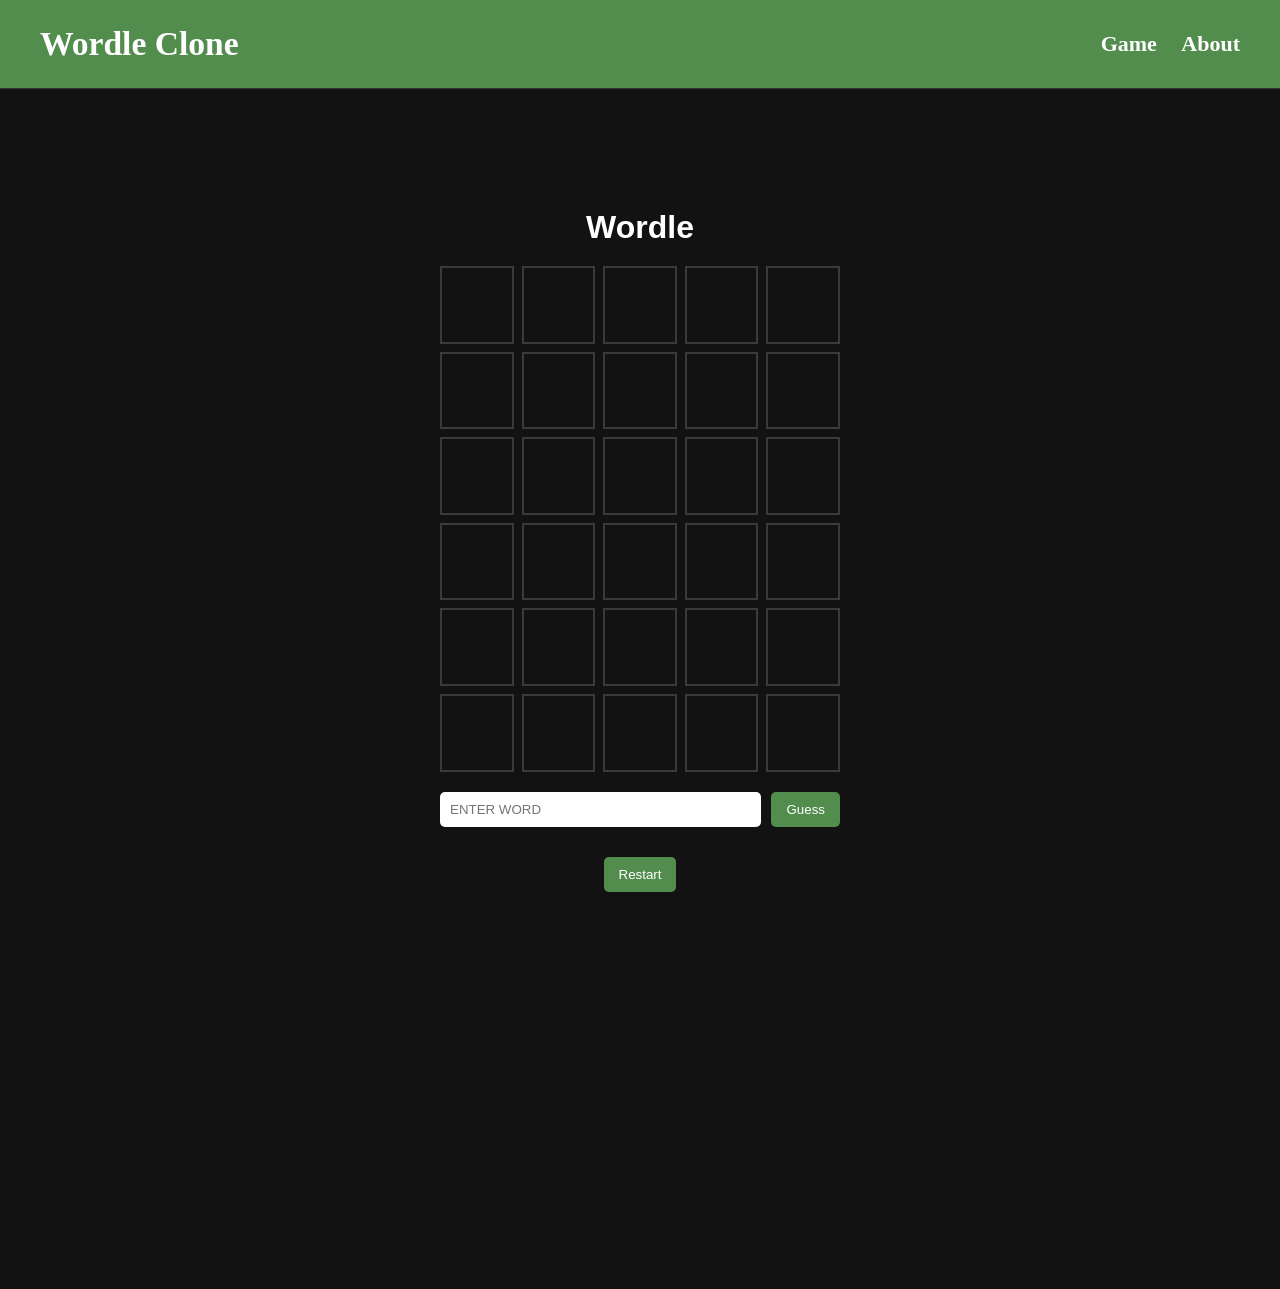
<file: wordle_game/index.html>
<!doctype html>
<html lang="en">
  <head>
    <meta charset="UTF-8" />
    <meta name="viewport" content="width=device-width, initial-scale=1.0" />
    <title>Wordle Clone</title>
    <link rel="stylesheet" href="indexpage.css" />
    <link rel="stylesheet" href="aboutpage.css" />
  </head>
  <body>
    <div class="navbar">
      <div class="leftside1">Wordle Clone</div>
      <div class="rightside1">
        <a href="index.html">Game</a>
        <a href="about.html">About</a>
      </div>
    </div>

    <div class="container">
      <h1>Wordle</h1>

      <div id="board"></div>

      <div class="input00">
        <input
          type="text"
          id="guess_input"
          maxlength="5"
          placeholder="Enter word"
        />
        <button id="submit_button">Guess</button>
      </div>

      <p id="message"></p>

      <button id="restart_button">Restart</button>
    </div>
    <script src="script.js"></script>
  </body>
</html>
</file>
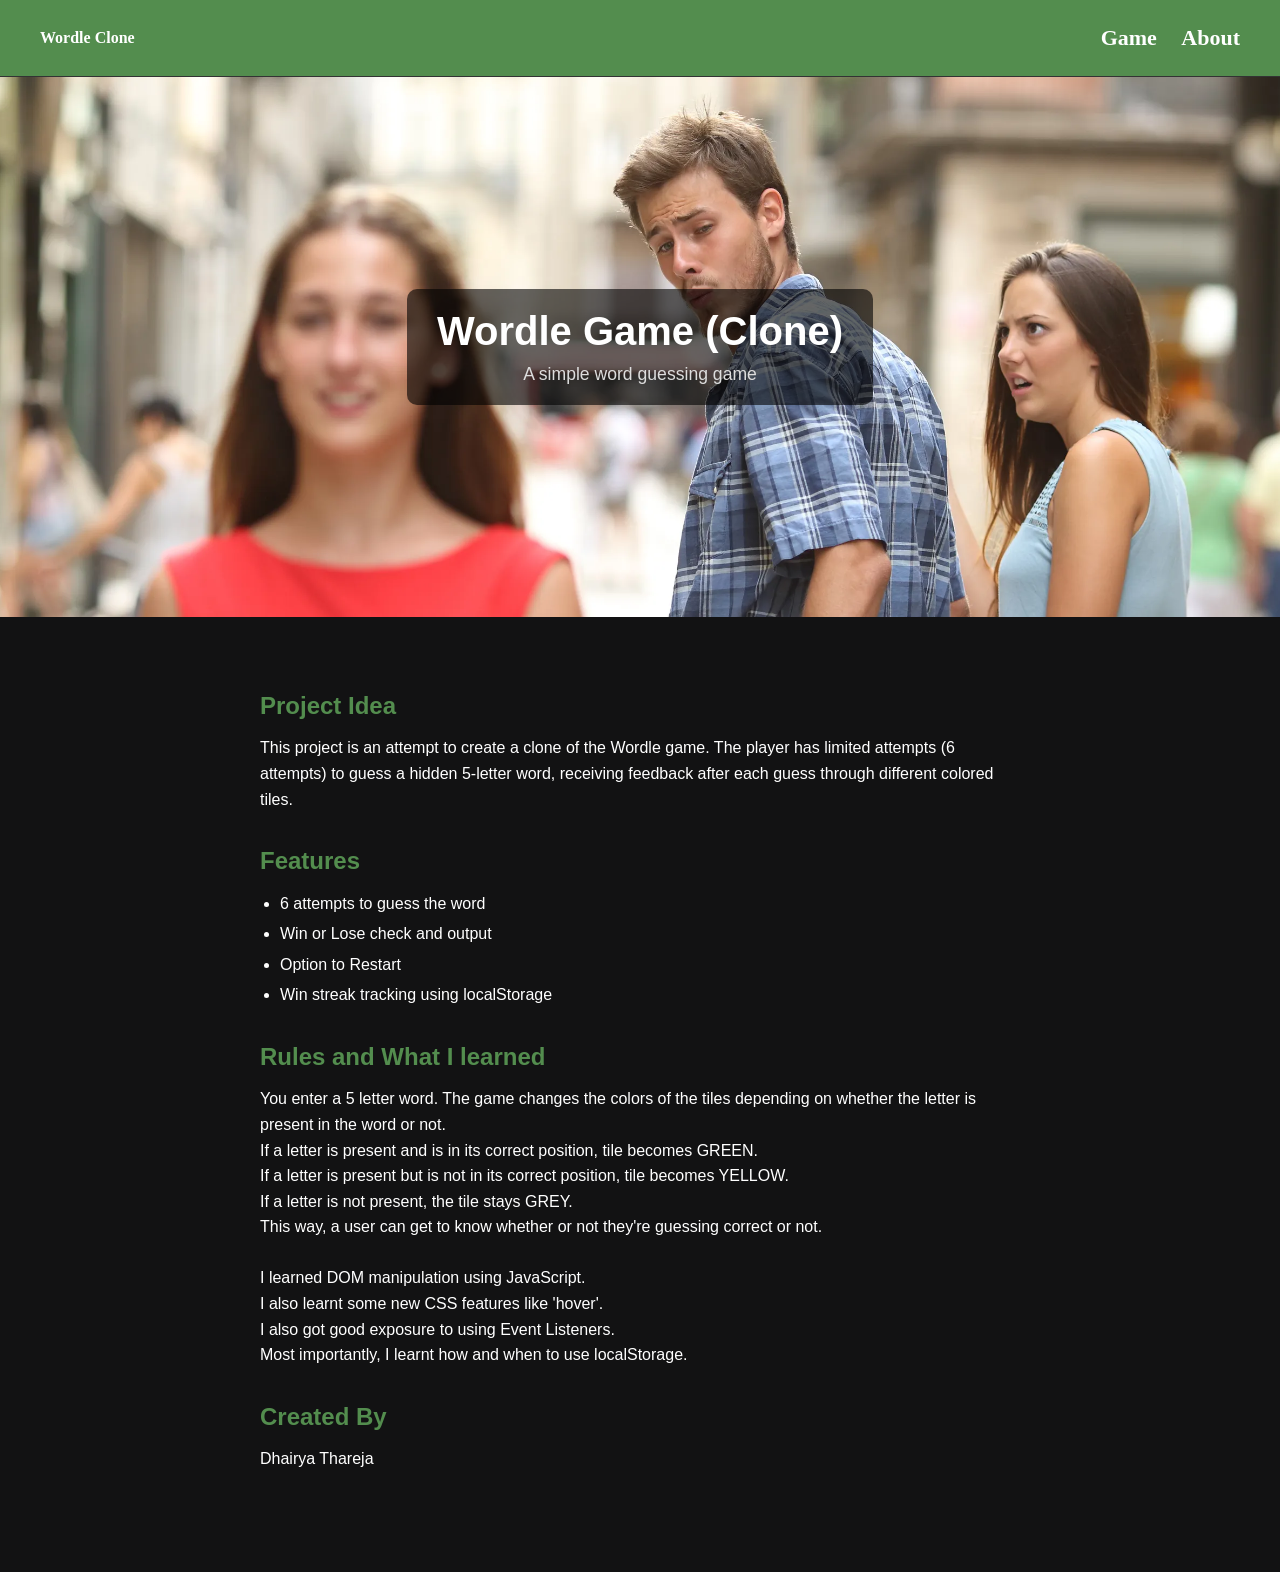
<file: wordle_game/about.html>
<!doctype html>
<html lang="en">
  <head>
    <meta charset="UTF-8" />
    <meta name="viewport" content="width=device-width, initial-scale=1.0" />
    <title>About Wordle</title>
    <link rel="stylesheet" href="indexpage.css" />
    <link rel="stylesheet" href="aboutpage.css" />
  </head>
  <body>
    <div class="navbar">
      <div class="leftside">Wordle Clone</div>
      <div class="rightside">
        <a href="index.html">Game</a>
        <a href="about.html">About</a>
      </div>
    </div>

    <section class="intro">
      <div class="introcontent">
        <h1>Wordle Game (Clone)</h1>
        <p>A simple word guessing game</p>
      </div>
    </section>

    <div class="about">
      <section>
        <h2>Project Idea</h2>
        <p>
          This project is an attempt to create a clone of the Wordle game. The
          player has limited attempts (6 attempts) to guess a hidden 5-letter
          word, receiving feedback after each guess through different colored
          tiles.
        </p>
      </section>

      <section>
        <h2>Features</h2>
        <ul>
          <li>6 attempts to guess the word</li>
          <li>Win or Lose check and output</li>
          <li>Option to Restart</li>
          <li>Win streak tracking using localStorage</li>
        </ul>
      </section>

      <section>
        <h2>Rules and What I learned</h2>
        <p>
          You enter a 5 letter word. The game changes the colors of the tiles
          depending on whether the letter is present in the word or not.
          <br />
          If a letter is present and is in its correct position, tile becomes
          GREEN.
          <br />
          If a letter is present but is not in its correct position, tile
          becomes YELLOW.
          <br />
          If a letter is not present, the tile stays GREY.
          <br />
          This way, a user can get to know whether or not they're guessing
          correct or not.
          <br />
          <br />
          I learned DOM manipulation using JavaScript.
          <br />
          I also learnt some new CSS features like 'hover'. <br />
          I also got good exposure to using Event Listeners. <br />
          Most importantly, I learnt how and when to use localStorage.
        </p>
      </section>

      <section>
        <h2>Created By</h2>
        <p>Dhairya Thareja</p>
      </section>
    </div>
    <script src="script.js"></script>
  </body>
</html>
</file>
<file: wordle_game/indexpage.css>
* {
  margin: 0;
  padding: 0;
  box-sizing: border-box;
  font-family: Arial, sans-serif;
}

body {
  background-color: #121213;
  color: white;
  margin: 0;
}

.container {
  text-align: center;
  width: 90%;
  max-width: 400px;
}

h1 {
  margin-bottom: 20px;
}

#board {
  display: grid;
  grid-template-rows: repeat(6, 1fr);
  gap: 8px;
  margin-bottom: 20px;
}

.row {
  display: grid;
  grid-template-columns: repeat(5, 1fr);
  gap: 8px;
}

.tile {
  width: 100%;
  padding-top: 100%;
  position: relative;
  border: 2px solid #3a3a3c;
  text-transform: uppercase;
  font-weight: bold;
  font-size: 1.5rem;
}

.tile span {
  position: absolute;
  top: 50%;
  left: 50%;
  transform: translate(-50%, -50%);
}

.correct {
  background-color: #538d4e;
  border: none;
}

.present {
  background-color: #b59f3b;
  border: none;
}

.absent {
  background-color: #3a3a3c;
  border: none;
}

.input00 {
  display: flex;
  gap: 10px;
  margin-bottom: 10px;
}

input {
  flex: 1;
  padding: 10px;
  border-radius: 5px;
  border: none;
  outline: none;
  text-transform: uppercase;
}

button {
  padding: 10px 15px;
  border: none;
  border-radius: 5px;
  background-color: #538d4e;
  color: white;
  cursor: pointer;
}

button:hover {
  opacity: 0.9;
}

#message {
  margin-top: 10px;
  min-height: 20px;
}

.navbar {
  position: sticky;
  top: 0;
  width: 100%;
  background-color: #538d4e;
  display: flex;
  justify-content: space-between;
  align-items: center;
  padding: 25px 40px;
  z-index: 1000;
  border-bottom: 1px solid #333;
}

.leftside1 {
  font-weight: bold;
  font-family: "Times New Roman";
  font-size: 2.1rem;
}

.rightside1 a {
  color: white;
  font-weight: 600;
  font-family: "Times New Roman";
  text-decoration: none;
  margin-left: 20px;
  font-size: 22px;
  transition: 0.2s;
}

.rightside1 a:hover {
  color: #06020b;
}

.container {
  text-align: center;
  width: 90%;
  max-width: 400px;
  margin: 100px auto 0;
  margin-top: 120px;
  min-height: 120vh;
}
</file>
<file: wordle_game/aboutpage.css>
* {
  margin: 0;
  padding: 0;
  box-sizing: border-box;
  font-family: Arial, sans-serif;
}

body {
  background-color: #121213;
  color: white;
}

.navbar {
  position: sticky;
  top: 0;
  width: 100%;
  background-color: #538d4e;
  display: flex;
  justify-content: space-between;
  align-items: center;
  padding: 25px 40px;
  z-index: 1000;
  border-bottom: 1px solid #333;
}

.leftside {
  font-weight: bold;
  font-size: 2.1 rem;
  font-family: "Times New Roman";
}

.rightside a {
  color: white;
  font-weight: 600;
  font-family: "Times New Roman";
  text-decoration: none;
  margin-left: 20px;
  font-size: 22px;
  transition: 0.2s;
}

.rightside a:hover {
  color: #06020b;
}

.intro {
  height: 60vh;

  background-image: url(pic.webp);
  background-size: cover;
  background-position: center;
  background-attachment: fixed;
  display: flex;
  justify-content: center;
  align-items: center;
  text-align: center;
}

.introcontent {
  background: rgba(0, 0, 0, 0.6);
  padding: 20px 30px;
  border-radius: 10px;
}

.intro h1 {
  font-size: 2.5rem;
  margin-bottom: 10px;
}

.intro p {
  font-size: 1.1rem;
  color: #ddd;
}

.about {
  max-width: 800px;
  margin: 50px auto;
  padding: 20px;
  line-height: 1.6;
}

.about section {
  margin-bottom: 30px;
}

.about h2 {
  margin-bottom: 10px;
  color: #538d4e;
}

.about ul {
  padding-left: 20px;
}

.about li {
  margin-bottom: 5px;
}
</file>
